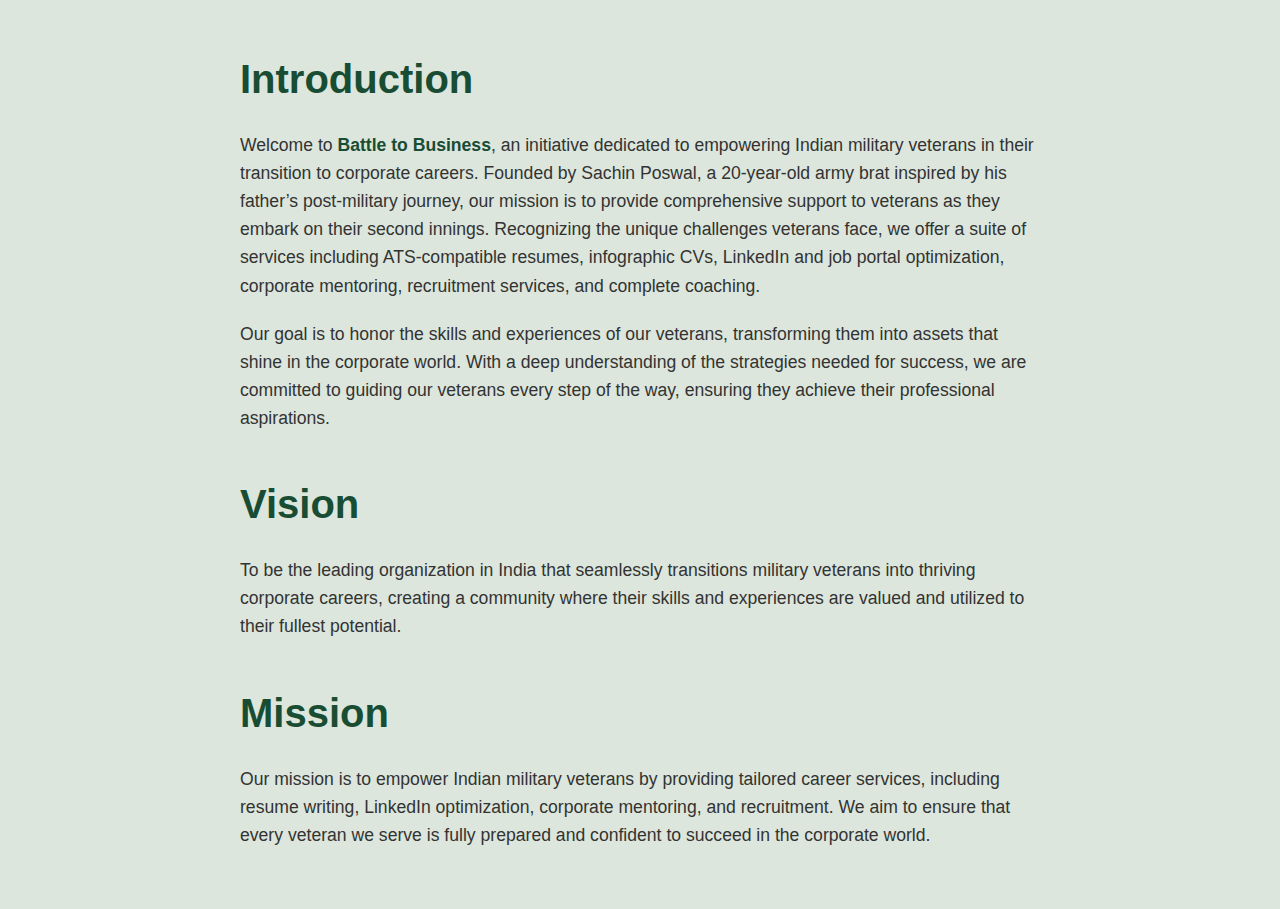
<file: about.html>
<!DOCTYPE html>
<html lang="en">
<head>
    <meta charset="UTF-8">
    <meta name="viewport" content="width=device-width, initial-scale=1.0">
    <title>Introduction, Vision, and Mission</title>
    <link rel="stylesheet" href="aboutcss.css">
</head>
<body>

<div class="container">
    <section class="introduction">
        <h1>Introduction</h1>
        <p>
            Welcome to <strong>Battle to Business</strong>, an initiative dedicated to empowering Indian military veterans in their transition to corporate careers. Founded by Sachin Poswal, a 20-year-old army brat inspired by his father’s post-military journey, our mission is to provide comprehensive support to veterans as they embark on their second innings. Recognizing the unique challenges veterans face, we offer a suite of services including ATS-compatible resumes, infographic CVs, LinkedIn and job portal optimization, corporate mentoring, recruitment services, and complete coaching.
        </p>
        <p>
            Our goal is to honor the skills and experiences of our veterans, transforming them into assets that shine in the corporate world. With a deep understanding of the strategies needed for success, we are committed to guiding our veterans every step of the way, ensuring they achieve their professional aspirations.
        </p>
    </section>

    <section class="vision">
        <h1>Vision</h1>
        <p>
            To be the leading organization in India that seamlessly transitions military veterans into thriving corporate careers, creating a community where their skills and experiences are valued and utilized to their fullest potential.
        </p>
    </section>

    <section class="mission">
        <h1>Mission</h1>
        <p>
            Our mission is to empower Indian military veterans by providing tailored career services, including resume writing, LinkedIn optimization, corporate mentoring, and recruitment. We aim to ensure that every veteran we serve is fully prepared and confident to succeed in the corporate world.
        </p>
    </section>
</div>

</body>
</html>
</file>
<file: aboutcss.css>
body {
    font-family: Arial, sans-serif;
    line-height: 1.6;
    background-color: #dce6dc;
    color: #333;
    margin: 0;
    padding: 0;
}

.container {
    max-width: 800px;
    margin: 0 auto;
    padding: 20px;
}

h1 {
    font-size: 2.5em;
    margin-bottom: 20px;
    color: #194d33;
}

p {
    margin-bottom: 20px;
    font-size: 1.1em;
}

strong {
    color: #194d33;
}

section {
    margin-bottom: 40px;
}

@media (max-width: 600px) {
    .container {
        padding: 10px;
    }

    h1 {
        font-size: 2em;
        margin-bottom: 15px;
    }

    p {
        font-size: 1em;
    }

    section {
        margin-bottom: 30px;
    }
}
</file>
